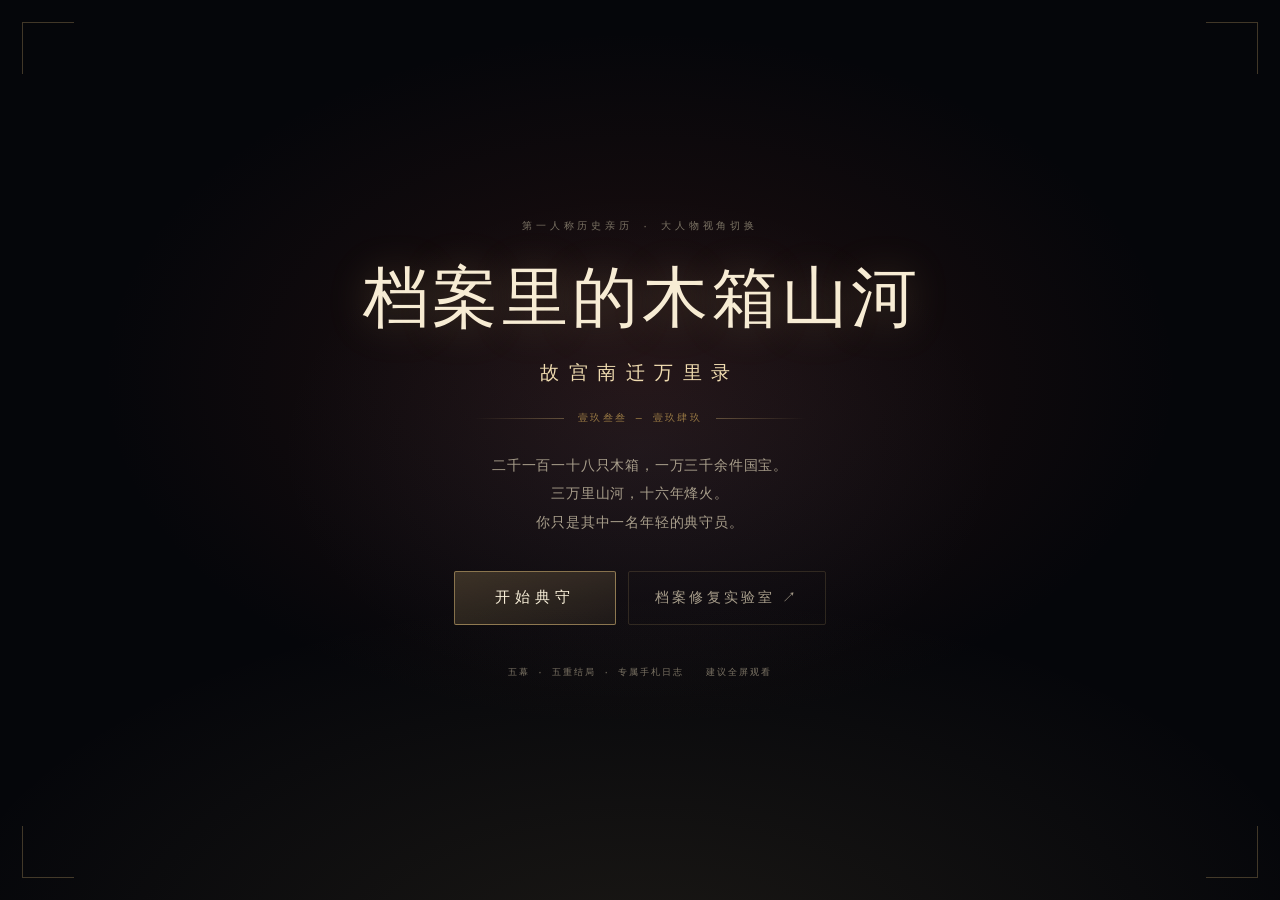
<file: index.html>
<!DOCTYPE html>
<html lang="zh-CN">
<head>
<meta charset="utf-8">
<meta name="viewport" content="width=device-width, initial-scale=1, viewport-fit=cover">
<title>档案里的木箱山河 · 故宫南迁万里录（1933—1949）</title>
<meta name="description" content="第一人称历史亲历 · 多分支互动文游。《档案里的木箱山河：故宫南迁万里录》以一名年轻典守员的视角，走过故宫文物南迁的万里长路，五重结局，由你选择。">
<meta name="theme-color" content="#05070a">
<meta property="og:title" content="档案里的木箱山河 · 故宫南迁万里录">
<meta property="og:description" content="五幕、五重结局的互动叙事。你来典守。">
<meta property="og:type" content="website">
<link rel="icon" href="data:image/svg+xml,%3Csvg xmlns='http://www.w3.org/2000/svg' viewBox='0 0 64 64'%3E%3Crect width='64' height='64' rx='8' fill='%23090b0e'/%3E%3Crect x='9' y='9' width='46' height='46' fill='none' stroke='%23b24a34' stroke-width='3'/%3E%3Ctext x='32' y='43' font-size='30' text-anchor='middle' fill='%23d9b877' font-family='serif'%3E守%3C/text%3E%3C/svg%3E">
<link rel="stylesheet" href="assets/css/style.css">
</head>
<body>

<!-- 背景层：程序化天候底片，或你的插画 -->
<div class="bg" id="bg"></div>
<canvas class="fx" id="fx" aria-hidden="true"></canvas>
<div class="veil" aria-hidden="true"></div>
<div class="grain" aria-hidden="true"></div>

<!-- 顶栏 -->
<header class="hud">
  <div class="hud-left">
    <div class="hud-brand">
      <span class="hud-seal">守</span>
      <b>档案里的木箱山河</b>
    </div>
    <div class="hud-scene">
      <span id="hudAct">第一幕</span><em>·</em><span id="hudTime"></span><em>·</em><span id="hudPlace"></span>
    </div>
  </div>
  <nav class="hud-actions" aria-label="功能">
    <button data-act="diary">日志 (<span id="diaryCount">0</span>)</button>
    <button data-act="history">回想</button>
    <button data-act="save">卷宗</button>
    <button data-act="endings">结局</button>
    <button data-act="about">史料</button>
  </nav>
</header>

<!-- 左侧：文物 -->
<button class="rail rail-l" id="btnRelics" aria-label="文物陈列">
  <span class="rail-ico">◫</span>
  <span class="rail-txt">文物</span>
  <em class="rail-num" id="relicCount">0/13</em>
</button>

<!-- 右下：行程图 -->
<div class="minimap" id="btnMap" role="button" tabindex="0" aria-label="南迁路线图">
  <div class="mm-canvas" id="mapMini"></div>
  <div class="mm-bar"><span>行程</span><em id="mapStageLabel">北平</em></div>
</div>

<!-- 字幕舞台 -->
<main class="stage" id="stage">
  <div class="stage-col">

    <div class="choices" id="choices" hidden></div>

    <div class="subtitle" id="subtitle">
      <div class="sub-file" id="fileNo">檔案 · 第 001 號</div>
      <div class="sub-lines" id="textBody" tabindex="0" aria-live="polite"></div>
      <div class="sub-foot">
        <div class="sub-ctrl">
          <button id="btnAuto">自动</button>
          <button id="btnSkip">快进</button>
          <button id="btnReplay">回到抉择</button>
        </div>
        <div class="sub-hint" id="tapHint"><i></i>点击继续</div>
      </div>
    </div>

  </div>
</main>

<!-- 文物抽拉栏 -->
<div class="drawer drawer-l" id="relicDrawer" aria-hidden="true">
  <div class="dr-head">
    <h2>陈列 · 文物</h2>
    <button class="dr-close" id="drawerClose">✕</button>
  </div>
  <div class="dr-body relic-grid" id="relicGrid"></div>
  <div class="dr-foot">随剧情解锁 · 点击全屏鉴赏</div>
</div>

<!-- 全屏浮层：文物鉴赏 / 全图 -->
<div class="overlay" id="overlay" hidden>
  <div class="overlay-bar">
    <div class="ob-title" id="ovTitle"></div>
    <div class="ob-actions">
      <button class="ob-btn" id="ovPrev" aria-label="上一件">‹</button>
      <button class="ob-btn" id="ovNext" aria-label="下一件">›</button>
      <button class="ob-btn ob-close" id="ovClose" aria-label="关闭">关闭 ✕</button>
    </div>
  </div>
  <div class="overlay-body" id="overlayBody"></div>
</div>

<!-- 弹窗 -->
<div class="modal" id="modal" hidden>
  <div class="modal-card" role="dialog" aria-modal="true">
    <div class="modal-head">
      <h3 id="modalTitle"></h3>
      <button class="modal-x" id="modalClose" aria-label="关闭">✕</button>
    </div>
    <div class="modal-body" id="modalBody"></div>
  </div>
</div>

<!-- 幕次卡 / 日志手札挂载点 -->
<div class="actcard-host" id="actcardHost"></div>

<!-- 开场 -->
<div class="curtain" id="curtain">
  <div class="curtain-bg" aria-hidden="true"></div>
  <div class="curtain-inner">
    <div class="ct-kicker">第一人称历史亲历 · 大人物视角切换</div>
    <h1 class="ct-title"><span>档</span><span>案</span><span>里</span><span>的</span><span>木</span><span>箱</span><span>山</span><span>河</span></h1>
    <p class="ct-sub">故宫南迁万里录</p>
    <div class="ct-rule"><i></i><em>壹玖叁叁 — 壹玖肆玖</em><i></i></div>
    <p class="ct-desc">二千一百一十八只木箱，一万三千余件国宝。<br>三万里山河，十六年烽火。<br>你只是其中一名年轻的典守员。</p>
    <div class="ct-actions">
      <button class="btn-primary" id="btnStart">开始典守</button>
      <button class="btn-ghost" id="btnContinue" hidden>续上旧档</button>
      <a class="btn-ghost" id="btnLab" href="./lab/index.html">档案修复实验室 ↗</a>
    </div>
    <div class="ct-foot"><span>五幕 · 五重结局 · 专属手札日志</span><span>建议全屏观看</span></div>
  </div>
  <div class="ct-corner tl"></div><div class="ct-corner tr"></div>
  <div class="ct-corner bl"></div><div class="ct-corner br"></div>
</div>

<div class="toast" id="toast"></div>

<script src="assets/js/data.js"></script>
<script src="assets/js/art.js"></script>
<script src="assets/js/map.js"></script>
<script src="assets/js/bg.js"></script>
<script src="assets/js/app.js"></script>
</body>
</html>
</file>
<file: assets/css/style.css>
/* ==========================================================================
   《档案里的木箱山河：故宫南迁万里录》 · 全屏叙事版
   一张画，字浮在画上。纸 · 墨 · 金 · 朱。
   ========================================================================== */

:root{
  --bg:#05070a;
  --ink:#0b0d10;
  --gold:#d9b877;
  --gold-2:#f0dcb0;
  --gold-dim:#9c7c45;
  --zhu:#b24a34;
  --zhu-2:#d0614a;
  --text:#f2ebdc;
  --text-2:#d8cfbd;
  --text-dim:#a89e8b;
  --text-faint:#7b7364;
  --line:rgba(217,184,119,.16);
  --line-2:rgba(217,184,119,.36);
  --paper:#f3e9d2;

  --serif:"Songti SC","STSong","Source Han Serif SC","Noto Serif SC","SimSun",serif;
  --kai:"Kaiti SC","STKaiti","KaiTi","楷体","FangSong",serif;
  --sans:"PingFang SC","Hiragino Sans GB","Microsoft YaHei",sans-serif;
  --mono:"SF Mono","Cascadia Mono",Consolas,"Courier New",monospace;

  --col: min(1020px, calc(100vw - 380px));
}

*{box-sizing:border-box;}
html,body{height:100%;}
body{
  margin:0;background:var(--bg);color:var(--text);
  font-family:var(--serif);font-size:16px;line-height:1.9;
  -webkit-font-smoothing:antialiased;
  overflow:hidden;
  user-select:none;
  cursor:default;
}
::selection{background:rgba(217,184,119,.28);color:#fff;}
button{font-family:inherit;}

/* ---------- 背景层 ---------- */
.bg{position:fixed;inset:0;z-index:0;background-color:#05070a;overflow:hidden;}
.bg-a,.bg-b{
  position:absolute;inset:0;opacity:0;
  background-size:cover;background-position:center 42%;background-repeat:no-repeat;
  transition:opacity 1.1s ease;
  will-change:opacity, transform;
}
.bg-a{opacity:1;}
.bg-a.has-image,.bg-b.has-image{animation:kenburns 48s ease-in-out infinite alternate;}
@keyframes kenburns{from{transform:scale(1.02) translate3d(0,0,0);}to{transform:scale(1.10) translate3d(0,-1.2%,0);}}
.bg-sil{
  position:fixed;left:0;right:0;bottom:0;height:46vh;z-index:0;
  background-repeat:no-repeat;background-position:bottom center;background-size:cover;
  opacity:.9;pointer-events:none;
}
.fx{position:fixed;inset:0;z-index:1;pointer-events:none;}
.veil{
  position:fixed;inset:0;z-index:2;pointer-events:none;
  background:
    radial-gradient(120% 78% at 50% 8%, transparent 38%, rgba(2,3,5,.55) 100%),
    linear-gradient(180deg, rgba(2,3,5,.72) 0%, rgba(2,3,5,.10) 26%, rgba(2,3,5,.18) 55%, rgba(2,3,5,.82) 88%, rgba(2,3,5,.94) 100%);
}
/* 有插画时收一点遮罩，让画露出来 */
body.has-art .veil{
  background:
    radial-gradient(130% 90% at 50% 42%, transparent 55%, rgba(2,3,5,.42) 100%),
    linear-gradient(180deg, rgba(2,3,5,.62) 0%, rgba(2,3,5,.03) 22%, rgba(2,3,5,.06) 52%, rgba(2,3,5,.74) 87%, rgba(2,3,5,.90) 100%);
}
.grain{
  position:fixed;inset:0;z-index:3;pointer-events:none;opacity:.16;mix-blend-mode:overlay;
  background-image:url("data:image/svg+xml,%3Csvg xmlns='http://www.w3.org/2000/svg' width='180' height='180'%3E%3Cfilter id='n'%3E%3CfeTurbulence type='fractalNoise' baseFrequency='.85' numOctaves='3'/%3E%3CfeColorMatrix type='saturate' values='0'/%3E%3C/filter%3E%3Crect width='180' height='180' filter='url(%23n)' opacity='.6'/%3E%3C/svg%3E");
}

/* ---------- 顶栏 ---------- */
.hud{
  position:fixed;top:0;left:0;right:0;z-index:30;
  display:flex;align-items:flex-start;justify-content:space-between;gap:16px;
  padding:18px 26px 0;pointer-events:none;
}
.hud-left{display:flex;flex-direction:column;gap:5px;pointer-events:auto;}
.hud-brand{display:flex;align-items:center;gap:10px;}
.hud-seal{
  width:27px;height:27px;display:grid;place-items:center;border-radius:2px;
  font-family:var(--kai);font-size:16px;color:#f7ecd6;
  background:linear-gradient(160deg,#c05540,#8d2f20);
  box-shadow:0 2px 10px rgba(0,0,0,.5), inset 0 0 0 1px rgba(255,220,180,.25);
}
.hud-brand b{
  font-family:var(--kai);font-size:20px;font-weight:500;letter-spacing:.18em;color:#f6ecd8;
  text-shadow:0 2px 12px rgba(0,0,0,.95);
}
.hud-scene{
  font-family:var(--mono);font-size:12px;letter-spacing:.12em;color:rgba(236,226,206,.66);
  text-shadow:0 1px 8px rgba(0,0,0,.95);padding-left:2px;
}
.hud-scene em{font-style:normal;opacity:.45;margin:0 6px;}
.hud-actions{display:flex;gap:4px;pointer-events:auto;}
.hud-actions button{
  background:transparent;border:1px solid transparent;border-radius:2px;
  color:rgba(240,232,218,.72);font-family:var(--kai);font-size:15px;letter-spacing:.16em;
  padding:8px 14px;cursor:pointer;transition:.28s;
  text-shadow:0 1px 8px rgba(0,0,0,.85);
}
.hud-actions button:hover{color:var(--gold-2);border-color:var(--line-2);background:rgba(20,16,12,.5);}

/* ---------- 左侧文物入口 ---------- */
.rail{
  position:fixed;z-index:30;cursor:pointer;
  background:rgba(10,12,15,.42);backdrop-filter:blur(6px);
  border:1px solid var(--line);border-radius:2px;
  color:rgba(238,230,214,.78);transition:.3s;
}
.rail-l{
  left:0;top:50%;transform:translateY(-50%);
  display:flex;flex-direction:column;align-items:center;gap:9px;
  padding:18px 12px;border-left:0;border-radius:0 3px 3px 0;
}
.rail-l:hover{border-color:var(--line-2);background:rgba(24,20,16,.7);color:var(--gold-2);padding-left:16px;}
.rail-ico{font-size:15px;opacity:.85;}
.rail-txt{writing-mode:vertical-rl;font-family:var(--kai);font-size:15.5px;letter-spacing:.34em;}
.rail-num{font-family:var(--mono);font-size:11px;font-style:normal;color:var(--gold-dim);
  letter-spacing:.04em;white-space:nowrap;}

/* ---------- 右侧行程图 ---------- */
.minimap{
  position:fixed;right:18px;top:50%;transform:translateY(-50%);z-index:30;cursor:pointer;
  width:150px;padding:5px;border-radius:3px;
  background:rgba(12,14,17,.62);backdrop-filter:blur(8px);
  border:1px solid var(--line);transition:border-color .3s, box-shadow .3s, transform .3s;
  text-align:left;
}
.minimap:hover{
  border-color:var(--line-2);transform:translateY(-50%) translateX(-3px);
  box-shadow:0 18px 40px -20px rgba(0,0,0,.9);
}
.mm-canvas{width:100%;aspect-ratio:4/3;overflow:hidden;border-radius:1px;background:#e6d8b8;}
.mm-canvas svg{width:100%;height:100%;display:block;}
.mm-bar{
  display:flex;align-items:baseline;justify-content:space-between;
  padding:5px 3px 1px;font-family:var(--kai);font-size:11px;letter-spacing:.18em;color:rgba(238,230,214,.55);
}
.mm-bar em{font-style:normal;font-family:var(--mono);font-size:9px;letter-spacing:.06em;color:var(--gold-dim);}

/* ---------- 舞台 ---------- */
.stage{
  position:fixed;inset:0;z-index:10;
  display:flex;align-items:flex-end;justify-content:center;
  padding:0 0 34px;cursor:pointer;
}
.stage-col{
  width:var(--col);max-height:calc(100vh - 96px);
  display:flex;flex-direction:column;justify-content:flex-end;gap:14px;
  padding-bottom:2px;
  overflow-y:auto;scrollbar-width:none;
}
.stage-col::-webkit-scrollbar{width:0;}

/* 字幕 */
.subtitle{position:relative;padding:4px 0 0;}
.sub-file{
  font-family:var(--mono);font-size:10.5px;letter-spacing:.24em;color:rgba(217,184,119,.55);
  margin-bottom:10px;text-shadow:0 1px 6px rgba(0,0,0,.9);
}
.sub-lines{
  max-height:42vh;overflow-y:auto;overflow-x:hidden;
  padding-right:10px;scrollbar-width:none;
  -webkit-mask-image:linear-gradient(180deg, transparent 0, #000 9%, #000 100%);
  mask-image:linear-gradient(180deg, transparent 0, #000 9%, #000 100%);
  cursor:pointer;
}
.sub-lines::-webkit-scrollbar{width:0;}

.line{
  margin:0 0 16px;font-size:clamp(19px,1.72vw,25px);line-height:1.92;letter-spacing:.015em;
  color:var(--text-2);
  text-shadow:0 2px 3px rgba(0,0,0,.88), 0 6px 26px rgba(0,0,0,.78), 0 0 40px rgba(0,0,0,.55);
  animation:lineIn .5s ease both;
}
.line + .line{margin-top:0;}
@keyframes lineIn{from{opacity:0;transform:translateY(8px);}to{opacity:1;transform:none;}}

.line .who{
  font-family:var(--kai);font-size:.84em;letter-spacing:.2em;
  color:var(--gold);margin-right:.75em;
  text-shadow:0 2px 3px rgba(0,0,0,.9), 0 0 20px rgba(0,0,0,.8);
}
.line.is-dialog{color:#f7f0e1;}
.line.is-narr{color:#d9d0be;}
.line.hl{color:#ffdca6;}
.line.hl .txt{text-shadow:0 2px 3px rgba(0,0,0,.9), 0 0 34px rgba(217,160,80,.45);}
.line.achv{margin:18px 0 12px;}
.line.achv .txt{
  display:inline-block;font-family:var(--mono);font-size:11px;letter-spacing:.16em;
  color:#f2d9a6;border:1px solid rgba(217,184,119,.45);padding:5px 13px;border-radius:1px;
  background:rgba(60,44,20,.55);
}
.caret{
  display:inline-block;width:.42em;height:.95em;vertical-align:-.1em;margin-left:3px;
  background:rgba(240,220,176,.75);animation:blink 1s steps(2,end) infinite;
}
@keyframes blink{50%{opacity:0;}}

/* 字幕底部工具 */
.sub-foot{display:flex;align-items:center;justify-content:space-between;margin-top:10px;gap:12px;}
.sub-ctrl{display:flex;gap:5px;opacity:.8;transition:.3s;}
.sub-ctrl:hover{opacity:1;}
.sub-ctrl button{
  background:none;border:1px solid transparent;border-radius:2px;cursor:pointer;
  font-family:var(--kai);font-size:13.5px;letter-spacing:.14em;color:rgba(236,226,206,.72);
  padding:6px 11px;transition:.25s;
}
.sub-ctrl button:hover{color:var(--gold-2);border-color:var(--line);}
.sub-ctrl button.is-on{color:var(--gold-2);border-color:var(--line-2);}
.sub-hint{
  display:flex;align-items:center;gap:8px;
  font-family:var(--kai);font-size:13px;letter-spacing:.3em;color:rgba(238,228,206,.6);
  animation:hintPulse 2.6s ease-in-out infinite;
}
.sub-hint[hidden]{display:none;}
.sub-hint i{width:5px;height:5px;border-radius:50%;background:var(--zhu-2);box-shadow:0 0 8px var(--zhu-2);}
@keyframes hintPulse{0%,100%{opacity:.45;}50%{opacity:1;}}

/* ---------- 通栏选项 ---------- */
.choices{display:flex;flex-direction:column;gap:9px;margin-bottom:4px;}
.choices[hidden]{display:none;}
.choices.show{animation:choiceIn .5s cubic-bezier(.2,.9,.3,1) both;}
@keyframes choiceIn{from{opacity:0;transform:translateY(14px);}to{opacity:1;transform:none;}}
.choice-prompt{
  font-family:var(--kai);font-size:13.5px;letter-spacing:.16em;color:#f0dcb0;
  text-shadow:0 2px 10px rgba(0,0,0,.9);margin-bottom:2px;
}
.choice{
  position:relative;display:flex;align-items:center;gap:16px;width:100%;
  padding:15px 22px;text-align:left;cursor:pointer;
  border:1px solid rgba(255,248,232,.22);border-radius:3px;
  background:linear-gradient(180deg, rgba(246,238,220,.93), rgba(228,214,186,.88));
  color:#231c15;
  font-family:var(--serif);font-size:clamp(16px,1.35vw,19.5px);font-weight:600;letter-spacing:.03em;
  box-shadow:0 14px 34px -18px rgba(0,0,0,.95), inset 0 1px 0 rgba(255,255,255,.5);
  transition:transform .32s cubic-bezier(.2,.9,.3,1), box-shadow .32s, background .32s, border-color .32s;
}
.choice:hover{
  transform:translateY(-2px);
  border-color:rgba(217,184,119,.85);
  background:linear-gradient(180deg, #fffaee, #f0e1c2);
  box-shadow:0 20px 44px -18px rgba(0,0,0,1), 0 0 0 3px rgba(217,184,119,.18);
}
.choice:active{transform:translateY(0);}
.choice-key{
  flex:0 0 auto;display:grid;place-items:center;width:30px;height:30px;border-radius:50%;
  border:1px solid rgba(120,80,40,.42);color:#8b3a26;
  font-family:var(--kai);font-size:16px;
}
.choice-main{min-width:0;}
.choice-title{display:block;}
.choice-sub{
  display:block;margin-top:3px;font-size:.68em;font-weight:400;letter-spacing:.04em;
  color:#6b5a45;font-family:var(--serif);
}
.choice-tag{
  display:inline-block;margin-left:9px;font-family:var(--mono);font-size:9px;font-weight:400;
  letter-spacing:.1em;color:#8b5a1e;border:1px solid rgba(140,100,40,.45);
  padding:1px 6px;border-radius:1px;vertical-align:2px;
}
.choice.is-locked{opacity:.6;filter:grayscale(.35);cursor:not-allowed;}
.choice.is-locked:hover{transform:none;box-shadow:0 14px 34px -18px rgba(0,0,0,.95);border-color:rgba(255,248,232,.22);}
.choice-lock{display:block;margin-top:4px;font-size:.62em;font-weight:400;color:#9a3a24;font-family:var(--mono);}

/* 选项出现时字幕压暗、收起，给选项让位 */
.stage.is-choosing .subtitle{opacity:.42;filter:saturate(.7);}
.stage.is-choosing .sub-lines{max-height:6vh;}
.stage.is-choosing .sub-file{display:none;}
.subtitle{transition:opacity .45s, filter .45s;}
.sub-lines{transition:max-height .45s ease;}

/* ---------- 文物抽拉栏 ---------- */
.drawer{
  position:fixed;top:0;bottom:0;left:0;z-index:40;width:340px;
  display:flex;flex-direction:column;
  background:linear-gradient(160deg, rgba(16,18,22,.96), rgba(8,9,11,.98));
  backdrop-filter:blur(16px);
  border-right:1px solid var(--line);
  transform:translateX(-102%);transition:transform .48s cubic-bezier(.2,.9,.3,1);
  box-shadow:24px 0 60px -30px rgba(0,0,0,.95);
}
.drawer.is-open{transform:none;}
.dr-head{display:flex;align-items:center;justify-content:space-between;padding:20px 20px 12px;}
.dr-head h2{margin:0;font-family:var(--kai);font-size:15px;font-weight:400;letter-spacing:.3em;color:#ecdbb8;}
.dr-close{background:none;border:none;color:var(--text-faint);font-size:13px;cursor:pointer;padding:4px 6px;}
.dr-close:hover{color:var(--gold-2);}
.dr-body{flex:1 1 auto;min-height:0;overflow-y:auto;padding:4px 16px 16px;scrollbar-width:thin;}
.dr-body::-webkit-scrollbar{width:4px;}
.dr-body::-webkit-scrollbar-thumb{background:rgba(217,184,119,.28);}
.dr-foot{padding:10px 20px 16px;border-top:1px solid rgba(217,184,119,.1);
  font-family:var(--mono);font-size:9px;letter-spacing:.14em;color:var(--text-faint);text-align:center;}

.relic-grid{display:grid;grid-template-columns:1fr 1fr;gap:9px;align-content:start;}
.relic{
  position:relative;padding:7px 7px 9px;cursor:pointer;border-radius:2px;
  border:1px solid rgba(217,184,119,.12);
  background:linear-gradient(170deg, rgba(240,229,202,.05), rgba(240,229,202,.012));
  transition:transform .4s cubic-bezier(.2,.9,.3,1), border-color .3s, background .3s;
}
.relic:hover{transform:translateY(-3px);border-color:rgba(217,184,119,.45);
  background:linear-gradient(170deg, rgba(240,229,202,.1), rgba(240,229,202,.03));}
.relic-art{aspect-ratio:1/1;overflow:hidden;border-radius:1px;}
.relic-art svg{width:100%;height:100%;display:block;}
.relic.is-locked{opacity:.3;filter:grayscale(.8);}
.relic.is-locked:hover{transform:none;border-color:rgba(217,184,119,.12);}
.relic-name{font-family:var(--kai);font-size:11.5px;letter-spacing:.03em;color:#dccfb4;margin-top:6px;
  white-space:nowrap;overflow:hidden;text-overflow:ellipsis;}
.relic-tag{font-family:var(--mono);font-size:8.5px;letter-spacing:.05em;color:var(--text-faint);
  white-space:nowrap;overflow:hidden;text-overflow:ellipsis;}

/* ---------- 全屏浮层 ---------- */
.overlay{
  position:fixed;inset:0;z-index:60;display:flex;flex-direction:column;
  background:rgba(5,6,8,.94);backdrop-filter:blur(16px) saturate(.9);
  animation:ovIn .4s ease both;
}
.overlay[hidden]{display:none;}
@keyframes ovIn{from{opacity:0;}to{opacity:1;}}
.overlay-bar{
  flex:0 0 auto;display:flex;align-items:center;justify-content:space-between;
  padding:16px 24px;border-bottom:1px solid var(--line);
}
.ob-title{font-family:var(--kai);font-size:14px;letter-spacing:.26em;color:var(--gold-2);}
.ob-actions{display:flex;gap:8px;}
.ob-btn{
  min-width:36px;height:32px;padding:0 12px;background:transparent;cursor:pointer;
  border:1px solid var(--line);border-radius:2px;color:var(--text-dim);
  font-family:var(--kai);font-size:12px;letter-spacing:.14em;transition:.26s;
}
.ob-btn:hover{color:var(--gold-2);border-color:var(--line-2);background:rgba(217,184,119,.08);}
.ob-close{font-size:11.5px;}
.overlay-body{flex:1 1 auto;min-height:0;overflow:auto;padding:26px 30px 34px;
  display:flex;align-items:center;justify-content:center;gap:48px;}

.ov-relic{display:flex;align-items:center;justify-content:center;gap:clamp(24px,5vw,76px);flex-wrap:wrap;max-width:1180px;}
.ov-art{width:min(44vh,440px);aspect-ratio:1/1;flex:0 0 auto;display:grid;place-items:center;position:relative;
  animation:artIn .7s cubic-bezier(.2,.9,.3,1) both;}
@keyframes artIn{from{opacity:0;transform:scale(.94);}to{opacity:1;transform:none;}}
.ov-art::after{content:"";position:absolute;inset:4%;border-radius:50%;z-index:-1;
  background:radial-gradient(circle, rgba(217,184,119,.14), transparent 68%);}
.ov-art svg{width:100%;height:100%;filter:drop-shadow(0 20px 40px rgba(0,0,0,.7));}
.ov-info{flex:1 1 320px;max-width:430px;min-width:270px;}
.ov-kicker{font-family:var(--mono);font-size:9.5px;letter-spacing:.22em;color:var(--text-faint);}
.ov-name{font-family:var(--kai);font-size:clamp(23px,2.8vw,31px);letter-spacing:.08em;color:#f4e7ca;margin:9px 0 2px;font-weight:400;}
.ov-sub{font-size:12.5px;color:var(--gold-dim);letter-spacing:.1em;}
.ov-line{height:1px;background:linear-gradient(90deg,var(--line-2),transparent);margin:15px 0;}
.ov-note{font-size:14.5px;line-height:2;color:var(--text-2);text-align:justify;}
.ov-source{font-family:var(--mono);font-size:10px;color:var(--text-faint);margin-top:18px;letter-spacing:.03em;line-height:1.8;}
.ov-thumbs{display:flex;gap:6px;margin-top:20px;flex-wrap:wrap;}
.ov-thumb{width:44px;height:44px;padding:2px;background:rgba(240,229,202,.05);cursor:pointer;
  border:1px solid transparent;border-radius:1px;transition:.24s;}
.ov-thumb svg{width:100%;height:100%;}
.ov-thumb:hover{background:rgba(240,229,202,.12);}
.ov-thumb.is-on{border-color:var(--gold-dim);background:rgba(217,184,119,.14);}

.ov-map{display:flex;gap:32px;width:100%;max-width:1420px;align-items:stretch;}
.ov-map-canvas{flex:1 1 auto;min-width:0;display:grid;place-items:center;}
.ov-map-canvas svg{width:100%;height:auto;max-height:76vh;box-shadow:0 30px 80px -40px #000;}
.ov-map-side{flex:0 0 290px;display:flex;flex-direction:column;gap:14px;}
.ov-map-side h4{margin:0;font-family:var(--kai);font-size:12.5px;letter-spacing:.24em;color:var(--gold-2);font-weight:400;}
.ov-routes{display:flex;flex-direction:column;gap:9px;}
.ov-route{display:flex;gap:10px;font-size:12px;line-height:1.7;color:var(--text-dim);}
.ov-route i{flex:0 0 auto;width:6px;height:6px;margin-top:7px;border-radius:50%;background:var(--zhu-2);}
.ov-route.is-ghost i{background:#6b5b49;opacity:.5;}
.ov-route b{display:block;color:var(--text);font-weight:400;font-family:var(--kai);letter-spacing:.1em;}
.ov-map-note{font-family:var(--mono);font-size:9.5px;line-height:1.9;color:var(--text-faint);}

/* ---------- 弹窗 ---------- */
.modal{position:fixed;inset:0;z-index:70;display:grid;place-items:center;padding:24px;
  background:rgba(4,5,7,.8);backdrop-filter:blur(8px);animation:ovIn .28s ease both;}
.modal[hidden]{display:none;}
.modal-card{width:min(820px,100%);max-height:85vh;display:flex;flex-direction:column;
  background:linear-gradient(165deg,#14161a,#0b0c0e);border:1px solid var(--line-2);
  box-shadow:0 40px 100px -40px #000;animation:modalIn .4s cubic-bezier(.2,.9,.3,1) both;}
@keyframes modalIn{from{opacity:0;transform:translateY(12px);}to{opacity:1;transform:none;}}
.modal-head{display:flex;align-items:center;justify-content:space-between;padding:16px 20px;border-bottom:1px solid var(--line);}
.modal-head h3{margin:0;font-family:var(--kai);font-size:15px;letter-spacing:.26em;color:var(--gold-2);font-weight:400;}
.modal-x{background:none;border:none;color:var(--text-faint);font-size:14px;cursor:pointer;padding:4px 6px;}
.modal-x:hover{color:var(--gold-2);}
.modal-body{padding:20px 22px 26px;overflow:auto;font-size:14px;line-height:1.95;color:var(--text-2);}
.modal-body p{margin:0 0 12px;}
.modal-body a{color:var(--gold-2);text-decoration:none;border-bottom:1px solid rgba(217,184,119,.3);}
.modal-body a:hover{border-color:var(--gold-2);}

.slots{display:flex;flex-direction:column;gap:10px;}
.slot{display:flex;align-items:center;gap:14px;padding:12px 14px;
  background:rgba(240,229,202,.04);border:1px solid var(--line);cursor:pointer;transition:.24s;}
.slot:hover{border-color:var(--line-2);background:rgba(240,229,202,.08);}
.slot-no{font-family:var(--mono);font-size:11px;color:var(--gold-dim);width:32px;flex:0 0 auto;}
.slot-main{flex:1 1 auto;min-width:0;}
.slot-main b{display:block;font-family:var(--kai);font-size:13.5px;letter-spacing:.08em;color:#e6d6b6;font-weight:400;}
.slot-main span{font-family:var(--mono);font-size:9.5px;color:var(--text-faint);}
.slot-del{font-family:var(--mono);font-size:10px;color:var(--text-faint);padding:4px 8px;border:1px solid transparent;}
.slot-del:hover{color:var(--zhu-2);border-color:rgba(178,74,52,.4);}
.slot-empty{font-family:var(--mono);font-size:10.5px;color:var(--text-faint);letter-spacing:.1em;}

.endings-grid{display:grid;grid-template-columns:repeat(auto-fill,minmax(210px,1fr));gap:12px;}
.ending-card{position:relative;padding:16px 14px;border:1px solid var(--line);
  background:rgba(240,229,202,.03);min-height:132px;display:flex;flex-direction:column;justify-content:space-between;}
.ending-card.is-locked{opacity:.45;}
.ec-no{font-family:var(--mono);font-size:9.5px;letter-spacing:.16em;color:var(--gold-dim);}
.ec-title{font-family:var(--kai);font-size:19px;letter-spacing:.2em;color:#f0e3c6;margin-top:8px;}
.ec-sub{font-size:11.5px;color:var(--text-faint);letter-spacing:.14em;margin-top:2px;}
.ec-seal{position:absolute;right:12px;top:12px;width:32px;height:32px;display:grid;place-items:center;
  font-family:var(--kai);font-size:10.5px;color:#f7ecd6;background:rgba(178,74,52,.85);border-radius:1px;
  transform:rotate(-6deg);}
.ec-kind{font-family:var(--mono);font-size:9px;color:var(--text-faint);letter-spacing:.12em;}

/* ---------- 幕次卡 ---------- */
.actcard{
  position:fixed;inset:0;z-index:80;display:grid;place-items:center;cursor:pointer;
  background:radial-gradient(60% 60% at 50% 45%, #0d0f12 0%, #040506 75%);
  opacity:0;transition:opacity .55s ease;
}
.actcard.is-in{opacity:1;}
.actcard.is-out{opacity:0;}
.actcard::before{content:"";position:absolute;inset:26px;border:1px solid rgba(217,184,119,.13);pointer-events:none;}
.ac-inner{display:flex;align-items:center;gap:clamp(26px,5vw,60px);
  transform:translateY(6px);transition:transform 1.2s cubic-bezier(.2,.9,.3,1);}
.actcard.is-in .ac-inner{transform:none;}
.ac-left{display:flex;flex-direction:column;align-items:center;gap:14px;}
.ac-num{font-family:var(--mono);font-size:11px;letter-spacing:.3em;color:var(--gold-dim);}
.ac-line{width:1px;height:clamp(80px,16vh,150px);background:linear-gradient(180deg,var(--line-2),transparent);}
.ac-title{writing-mode:vertical-rl;font-family:var(--kai);font-size:clamp(34px,5.6vw,62px);
  letter-spacing:.32em;line-height:1.5;color:#f6ecd4;font-weight:400;text-shadow:0 4px 40px rgba(217,184,119,.18);}
.ac-meta{display:flex;flex-direction:column;gap:7px;}
.ac-no{font-family:var(--mono);font-size:10px;letter-spacing:.32em;color:var(--zhu-2);}
.ac-sub{font-family:var(--kai);font-size:clamp(15px,1.7vw,19px);letter-spacing:.38em;color:var(--gold-2);}
.ac-time{font-family:var(--mono);font-size:10.5px;letter-spacing:.1em;color:var(--text-dim);margin-top:10px;}
.ac-place{font-family:var(--kai);font-size:12px;letter-spacing:.16em;color:var(--text-faint);}
.ac-hint{position:absolute;bottom:38px;left:50%;transform:translateX(-50%);
  font-family:var(--kai);font-size:11px;letter-spacing:.44em;color:var(--text-faint);
  animation:hintPulse 2.4s ease-in-out infinite;}

/* ---------- 典守员私人工作日志（手札纸张与弹出层） ---------- */
.diary-pop{
  position:fixed;inset:0;z-index:82;display:grid;place-items:center;padding:20px;
  background:rgba(4,5,8,.84);backdrop-filter:blur(10px);
  opacity:0;transition:opacity .42s ease;
}
.diary-pop.is-in{opacity:1;}
.diary-pop.is-out{opacity:0;}
.dp-wrap{
  width:min(650px,96vw);display:flex;flex-direction:column;align-items:center;gap:14px;
  transform:translateY(14px) scale(.98);transition:transform .5s cubic-bezier(.2,.9,.3,1);
}
.diary-pop.is-in .dp-wrap{transform:none;}
.dp-badge{
  font-family:var(--kai);font-size:13px;letter-spacing:.26em;color:var(--gold-2);
  padding:5px 16px;border:1px solid var(--line-2);border-radius:20px;
  background:rgba(22,18,12,.78);
}
.dp-actions{margin-top:4px;}

.diary-sheet{
  position:relative;width:100%;padding:26px 30px 22px;
  background:
    repeating-linear-gradient(180deg, transparent 0, transparent 31px, rgba(138,104,62,.13) 31px, rgba(138,104,62,.13) 32px),
    linear-gradient(165deg, #f6eed9 0%, #eadbc0 55%, #e1cfa9 100%);
  color:#2b2218;border-radius:3px;
  border:1px solid rgba(120,86,44,.48);
  box-shadow:0 24px 60px -24px rgba(0,0,0,.9), inset 0 0 0 4px rgba(255,250,240,.45), inset 0 0 36px rgba(130,90,40,.14);
  text-align:left;
}
.ds-head{
  display:flex;align-items:center;justify-content:space-between;
  padding-bottom:8px;border-bottom:1px solid rgba(120,86,44,.32);
}
.ds-kicker{
  font-family:var(--mono);font-size:10.5px;letter-spacing:.2em;color:#7a5c38;
}
.ds-seal{
  width:34px;height:34px;display:grid;place-items:center;
  border:1.5px solid rgba(168,52,36,.75);color:#9e2f20;
  font-family:var(--kai);font-size:11px;letter-spacing:.08em;
  transform:rotate(-8deg);background:rgba(178,60,40,.06);
}
.ds-date{
  margin-top:10px;font-family:var(--mono);font-size:11.5px;letter-spacing:.08em;color:#6e5233;
}
.ds-vol{
  margin:4px 0 4px;font-family:var(--kai);font-size:21px;font-weight:600;letter-spacing:.14em;color:#23180d;
}
.ds-role{
  display:inline-block;margin-bottom:12px;padding:2px 9px;
  font-family:var(--mono);font-size:10px;letter-spacing:.1em;
  color:#7c3321;background:rgba(168,58,38,.09);border:1px solid rgba(168,58,38,.28);border-radius:2px;
}
.ds-lines p{
  margin:0 0 10px;font-family:var(--kai);font-size:16px;line-height:1.95;
  color:#2c2217;text-indent:2em;text-align:justify;
}
.ds-foot{
  margin-top:14px;padding-top:10px;border-top:1px dashed rgba(120,86,44,.35);
  display:flex;align-items:center;justify-content:space-between;flex-wrap:wrap;gap:8px;
  font-family:var(--kai);font-size:12px;letter-spacing:.14em;color:#6b5235;
}
.ds-foot em{
  font-style:normal;font-family:var(--mono);font-size:10px;letter-spacing:.04em;color:#846a4b;
}

.diary-book-intro{
  margin-bottom:16px;padding-bottom:12px;border-bottom:1px solid var(--line);
}
.db-title-row{display:flex;align-items:flex-start;justify-content:space-between;gap:14px;flex-wrap:wrap;}
.db-title-row h4{margin:0 0 4px;font-family:var(--kai);font-size:17px;letter-spacing:.18em;color:var(--gold-2);font-weight:400;}
.db-title-row p{margin:0;font-size:12.5px;color:var(--text-dim);line-height:1.7;max-width:540px;}
.db-export-btn{padding:8px 16px;font-size:12px;}
.diary-book-list{display:flex;flex-direction:column;gap:18px;}
.diary-empty{
  padding:36px 20px;text-align:center;border:1px dashed var(--line);
  font-family:var(--kai);font-size:14.5px;color:var(--text-dim);line-height:2;
}
.diary-meta-bar{
  margin-top:18px;padding-top:12px;border-top:1px solid var(--line);
  display:flex;justify-content:space-between;flex-wrap:wrap;gap:10px;
  font-family:var(--mono);font-size:11px;color:var(--text-faint);
}
.diary-meta-bar b{color:var(--gold-2);font-weight:400;}

/* 结局页内嵌《我的万里典守录》 */
.ek-diary-section{
  margin-top:30px;padding-top:24px;border-top:1px solid var(--line);
}
.ek-diary-head{
  display:flex;align-items:center;justify-content:space-between;flex-wrap:wrap;gap:12px;margin-bottom:16px;
}
.ek-diary-head h3{
  margin:0;font-family:var(--kai);font-size:19px;letter-spacing:.2em;color:var(--gold-2);font-weight:400;
}
.ek-diary-head p{
  margin:3px 0 0;font-family:var(--mono);font-size:10.5px;letter-spacing:.08em;color:var(--text-faint);
}
.ek-diary-grid{
  display:grid;grid-template-columns:repeat(auto-fit, minmax(290px, 1fr));gap:16px;
}
.ek-diary-grid .diary-sheet{padding:20px 22px 16px;}
.ek-diary-grid .ds-vol{font-size:18px;}
.ek-diary-grid .ds-lines p{font-size:14.5px;line-height:1.85;}

/* ---------- 结局 ---------- */
.ending-stage{
  position:fixed;inset:0;z-index:15;display:flex;align-items:center;justify-content:center;
  padding:56px 24px;background:rgba(4,5,7,.9);backdrop-filter:blur(10px);
  animation:ovIn .8s ease both;
  background-size:cover;background-position:center 42%;background-repeat:no-repeat;
}
.ending-stage[hidden]{display:none;}
.ending-stage.has-art{background-color:#04050a;}
.ending-stage.has-art::before{
  content:"";position:absolute;inset:0;pointer-events:none;
  background:
    radial-gradient(120% 90% at 50% 30%, transparent 30%, rgba(3,4,6,.55) 100%),
    linear-gradient(180deg, rgba(3,4,6,.62) 0%, rgba(3,4,6,.18) 30%, rgba(3,4,6,.30) 60%, rgba(3,4,6,.86) 100%);
}
.ending-card-big{position:relative;z-index:2;width:100%;max-width:1160px;padding:48px 54px;
  background:linear-gradient(165deg,rgba(20,22,27,.90),rgba(8,9,11,.94));
  backdrop-filter:blur(16px) saturate(.9);
  border:1px solid var(--line-2);box-shadow:0 50px 120px -50px #000;
  animation:modalIn .9s cubic-bezier(.2,.9,.3,1) both;max-height:92vh;overflow:auto;}
.ek-kicker{font-family:var(--mono);font-size:11.5px;letter-spacing:.26em;color:var(--gold-dim);}
.ending-card-big h2{font-family:var(--kai);font-size:clamp(36px,4.8vw,54px);letter-spacing:.22em;
  color:#f9efda;margin:14px 0 6px;font-weight:400;text-shadow:0 4px 30px rgba(0,0,0,.6);}
.ek-sub{font-family:var(--kai);font-size:clamp(16px,1.5vw,19px);letter-spacing:.44em;color:var(--gold-2);}

/* 结局正文 + 此行路线图 */
.ek-grid{display:grid;grid-template-columns:minmax(0,1fr) 372px;gap:42px;align-items:start;margin-top:26px;}
.ek-body{font-size:clamp(16px,1.15vw,18px);line-height:2.1;color:#e6ddca;text-align:justify;}
.ek-body p{margin:0 0 16px;}
.ek-side{position:sticky;top:0;}
.ek-side-title{
  font-family:var(--kai);font-size:12px;letter-spacing:.34em;color:var(--gold-2);
  padding-bottom:8px;margin-bottom:10px;border-bottom:1px solid var(--line);
}
.ek-map{background:#0d0f12;border:1px solid rgba(217,184,119,.18);box-shadow:0 20px 50px -30px #000;}
.ek-map svg{width:100%;height:auto;display:block;}
.ek-route-cap{
  font-family:var(--mono);font-size:10px;line-height:1.95;color:var(--text-faint);
  margin-top:10px;letter-spacing:.02em;
}
.ek-route-cap b{
  display:block;font-family:var(--kai);font-weight:400;font-size:11.5px;line-height:1.9;
  letter-spacing:.06em;color:var(--gold-2);margin-bottom:6px;
}
.ending-seal{position:absolute;right:38px;top:42px;width:64px;height:64px;display:grid;place-items:center;
  border:2px solid rgba(210,100,80,.5);color:rgba(226,120,98,.9);font-family:var(--kai);
  font-size:16px;line-height:1.15;text-align:center;letter-spacing:.1em;writing-mode:vertical-rl;
  transform:rotate(-7deg);opacity:.82;}
.ek-actions{display:flex;gap:10px;margin-top:26px;flex-wrap:wrap;}

/* 结局时收起操作界面 */
body.is-ending .stage,
body.is-ending .rail,
body.is-ending .minimap{display:none;}
body.is-ending .hud{opacity:.3;transition:opacity .6s;}

/* ---------- 开场 ---------- */
.curtain{position:fixed;inset:0;z-index:90;display:grid;place-items:center;
  background:#05060a;overflow:hidden;transition:opacity .9s ease, visibility .9s;}
.curtain.is-off{opacity:0;visibility:hidden;pointer-events:none;}
.curtain-bg{position:absolute;inset:0;
  background:
    radial-gradient(60% 55% at 50% 42%, rgba(150,60,44,.18), transparent 70%),
    radial-gradient(80% 60% at 50% 108%, rgba(217,184,119,.10), transparent 70%),
    radial-gradient(40% 40% at 50% 50%, rgba(90,120,160,.10), transparent 70%);}
.curtain-inner{position:relative;z-index:2;text-align:center;padding:0 24px;max-width:780px;}
.ct-kicker{font-family:var(--mono);font-size:9.5px;letter-spacing:.4em;color:var(--text-faint);
  margin-bottom:26px;animation:fadeUp .7s .02s both;}
.ct-title{margin:0;display:flex;justify-content:center;gap:.12em;font-family:var(--kai);font-weight:400;}
.ct-title span{display:inline-block;font-size:clamp(30px,5.4vw,66px);line-height:1.1;color:#f7ecd4;
  text-shadow:0 2px 40px rgba(217,184,119,.3);
  animation:titleIn .75s cubic-bezier(.15,.9,.25,1) both;}
.ct-title span:nth-child(1){animation-delay:.05s}
.ct-title span:nth-child(2){animation-delay:.10s}
.ct-title span:nth-child(3){animation-delay:.15s}
.ct-title span:nth-child(4){animation-delay:.20s}
.ct-title span:nth-child(5){animation-delay:.25s}
.ct-title span:nth-child(6){animation-delay:.30s}
.ct-title span:nth-child(7){animation-delay:.35s}
.ct-title span:nth-child(8){animation-delay:.40s}
@keyframes titleIn{from{opacity:0;transform:translateY(16px) scale(.97);filter:blur(6px);}to{opacity:1;transform:none;filter:none;}}
@keyframes fadeUp{from{opacity:0;transform:translateY(8px);}to{opacity:1;transform:none;}}
.ct-rule{display:flex;align-items:center;justify-content:center;gap:14px;margin:18px 0 6px;
  animation:fadeUp .7s .46s both;}
.ct-rule i{width:min(90px,16vw);height:1px;background:linear-gradient(90deg,transparent,var(--line-2));}
.ct-rule i:last-child{background:linear-gradient(90deg,var(--line-2),transparent);}
.ct-rule em{font-style:normal;font-family:var(--mono);font-size:10px;letter-spacing:.24em;color:var(--gold-dim);}
.ct-sub{margin:20px 0 0;font-family:var(--kai);font-size:clamp(15px,1.5vw,19px);letter-spacing:.5em;
  color:var(--gold-2);animation:fadeUp .7s .38s both;}
.ct-desc{margin:24px 0 0;font-size:13.5px;line-height:2.1;color:var(--text-dim);letter-spacing:.06em;
  animation:fadeUp .7s .52s both;}
.ct-actions{margin-top:34px;display:flex;flex-wrap:wrap;gap:12px;justify-content:center;animation:fadeUp .7s .52s both;}
#btnLab{display:inline-flex;align-items:center;text-decoration:none;white-space:nowrap;}
.btn-primary{
  padding:13px 40px;cursor:pointer;border:1px solid rgba(217,184,119,.55);border-radius:2px;
  background:linear-gradient(160deg, rgba(217,184,119,.22), rgba(217,184,119,.07));
  color:#f8efd9;font-family:var(--kai);font-size:15px;letter-spacing:.34em;transition:.35s;
}
.btn-primary:hover{background:linear-gradient(160deg, rgba(217,184,119,.4), rgba(217,184,119,.15));
  box-shadow:0 0 34px -6px rgba(217,184,119,.55);letter-spacing:.42em;}
.btn-ghost{padding:13px 26px;cursor:pointer;border:1px solid var(--line);border-radius:2px;
  background:transparent;color:var(--text-dim);font-family:var(--kai);font-size:13.5px;letter-spacing:.24em;transition:.3s;}
.btn-ghost:hover{color:var(--gold-2);border-color:var(--line-2);}
.ct-foot{display:flex;justify-content:center;gap:22px;margin-top:40px;font-family:var(--mono);
  font-size:9px;letter-spacing:.22em;color:var(--text-faint);animation:fadeUp .7s .6s both;}
.ct-corner{position:absolute;width:52px;height:52px;border:1px solid rgba(217,184,119,.28);}
.ct-corner.tl{top:22px;left:22px;border-right:0;border-bottom:0;}
.ct-corner.tr{top:22px;right:22px;border-left:0;border-bottom:0;}
.ct-corner.bl{bottom:22px;left:22px;border-right:0;border-top:0;}
.ct-corner.br{bottom:22px;right:22px;border-left:0;border-top:0;}

/* ---------- Toast ---------- */
.toast{position:fixed;left:50%;bottom:96px;transform:translate(-50%,14px);z-index:95;
  padding:10px 20px;background:rgba(12,14,17,.94);border:1px solid var(--line-2);
  color:var(--gold-2);font-family:var(--kai);font-size:12.5px;letter-spacing:.18em;
  opacity:0;pointer-events:none;transition:.4s;}
.toast.is-on{opacity:1;transform:translate(-50%,0);}

/* ---------- 地图 SVG 内部 ---------- */
.map-grid line{stroke:rgba(120,95,60,.20);stroke-width:.6;}
.map-land{fill:#e9dcbd;stroke:#3a3029;stroke-width:1.05;stroke-linejoin:round;}
.map-river{fill:none;stroke:rgba(70,110,120,.42);stroke-width:1.1;stroke-linecap:round;}
.map-route{fill:none;stroke:var(--zhu);stroke-width:1.9;stroke-linecap:round;stroke-linejoin:round;opacity:.92;}
.map-route.is-dash{stroke-dasharray:5 4;}
.map-route.is-sea{stroke:#3f6f79;stroke-dasharray:2 5;stroke-width:1.6;}
.map-route.is-ghost{stroke:#8a7a63;stroke-width:1.2;stroke-dasharray:2 4;opacity:.42;}
.map-route.is-chosen{stroke:var(--zhu);stroke-width:2.2;opacity:1;}
.map-route.is-return{stroke:var(--gold);stroke-width:1.7;stroke-dasharray:3 6;opacity:.95;}
.map-route-label{font-family:var(--kai);fill:#7a4a2a;letter-spacing:.1em;}
.map-city-halo{fill:rgba(168,64,47,.14);}
.map-city-dot{fill:#7a2418;stroke:#f3e6c8;stroke-width:1.1;}
.map-city-label{font-family:var(--kai);fill:#2f271f;letter-spacing:.06em;}
.map-city-sub{font-family:var(--mono);fill:rgba(70,58,44,.75);}
.map-compass text{font-family:var(--kai);fill:#8a6f3e;}
.map-scale text{font-family:var(--mono);fill:#6b5b49;}
.map-event{fill:#7a2418;stroke:none;}

/* ---------- 响应式 ---------- */
@media (max-width:1180px){
  .ek-grid{grid-template-columns:1fr;gap:22px;}
  .ek-side{position:static;max-width:520px;}
}
@media (max-width:1024px){
  :root{--col:92vw;}
  .hud{padding:12px 14px 0;}
  .hud-brand b{font-size:16px;}
  .hud-seal{width:24px;height:24px;font-size:14px;}
  .hud-scene{font-size:10px;}
  .hud-actions button{font-size:12.5px;padding:6px 9px;}
  .minimap{width:auto;right:10px;top:56px;transform:none;padding:5px 10px;
    display:flex;align-items:center;gap:8px;}
  .minimap:hover{transform:translateX(-2px);}
  .minimap .mm-canvas{display:none;}
  .mm-bar{padding:0;gap:6px;}
  .rail-l{padding:13px 9px;}
  .rail-txt{font-size:14px;}
  .stage{padding:0 0 14px;}
  .stage-col{max-height:calc(100vh - 78px);}
  .sub-lines{max-height:38vh;}
  .line{font-size:18px;line-height:1.9;}
  .sub-ctrl button{font-size:12.5px;}
  .choice{padding:13px 15px;gap:12px;font-size:16px;}
  .drawer{width:min(340px,88vw);}
  .ov-art{width:min(62vw,320px);}
  .ov-map{flex-direction:column;}
  .ov-map-side{flex:0 0 auto;width:100%;}
  .ending-stage{padding:16px 10px;}
  .ending-card-big{padding:26px 20px;max-height:94vh;}
  .ending-seal{right:16px;top:18px;width:50px;height:50px;font-size:13px;}
  .toast{bottom:76px;font-size:11.5px;}
  .diary-sheet{padding:20px 18px 16px;}
}
@media (max-width:520px){
  .hud-brand b{letter-spacing:.12em;}
  .hud{flex-wrap:wrap;row-gap:2px;}
  .hud-actions{margin-left:auto;}
  .hud-actions button{letter-spacing:.06em;padding:5px 7px;font-size:11.5px;}
  .mm-bar{font-size:10px;}
  .sub-file{display:none;}
  .choice-sub{display:none;}
  .ct-title span{font-size:clamp(26px,9.4vw,40px);}
  .ct-desc{font-size:12.5px;}
}

@media (prefers-reduced-motion:reduce){
  *{animation-duration:.01ms !important;transition-duration:.01ms !important;}
  .bg.has-image{animation:none;}
}

/* ==========================================================================
   手机端补充适配 · 仅 <=768px 生效
   本段为纯追加：上方桌面规则一字未改。因层叠顺序在后，只在小屏覆盖；
   桌面正常宽度（>768px）完全不受影响。
   ========================================================================== */
@media (max-width:768px){

  /* 1) 刘海 / 状态栏 / 手势条安全区 */
  .hud{
    padding-top:calc(10px + env(safe-area-inset-top, 0px));
    padding-left:calc(12px + env(safe-area-inset-left, 0px));
    padding-right:calc(12px + env(safe-area-inset-right, 0px));
  }
  .overlay-bar{padding-top:calc(12px + env(safe-area-inset-top, 0px));}
  .drawer{padding-top:env(safe-area-inset-top, 0px);}
  .dr-foot{padding-bottom:calc(16px + env(safe-area-inset-bottom, 0px));}
  .modal{padding-bottom:calc(20px + env(safe-area-inset-bottom, 0px));}
  .toast{bottom:calc(78px + env(safe-area-inset-bottom, 0px));}

  /* 2) 动态视口高度，躲开手机地址栏；不支持 dvh 时自动回退到上面的 vh */
  .stage-col{max-height:calc(100dvh - 78px);}
  .sub-lines{max-height:38dvh;}
  .modal-card{max-height:88dvh;}
  .ending-card-big{max-height:92dvh;}
  .ov-map-canvas svg{max-height:70dvh;}

  /* 3) 顶栏改两行，功能按钮横向可滑，不再挤压标题 */
  .hud{flex-direction:column;flex-wrap:nowrap;align-items:stretch;gap:5px;}
  .hud-left{min-width:0;}
  .hud-brand b{font-size:15px;letter-spacing:.08em;white-space:nowrap;}
  .hud-scene{
    font-size:9.5px;letter-spacing:.06em;white-space:nowrap;
    overflow:hidden;text-overflow:ellipsis;max-width:100%;
  }
  .hud-actions{
    margin-left:0;width:100%;flex-wrap:nowrap;gap:4px;
    overflow-x:auto;-webkit-overflow-scrolling:touch;scrollbar-width:none;
    pointer-events:auto;padding-bottom:2px;
  }
  .hud-actions::-webkit-scrollbar{display:none;}
  .hud-actions button{
    flex:0 0 auto;min-height:40px;padding:6px 10px;
    font-size:12px;letter-spacing:.04em;white-space:nowrap;
    border:1px solid rgba(217,184,119,.18);background:rgba(10,12,15,.42);
  }

  /* 4) 文物 / 行程入口移到屏幕底部，给中间字幕让位 */
  .stage{padding-bottom:calc(60px + env(safe-area-inset-bottom, 0px));}
  .rail-l{
    top:auto;bottom:calc(10px + env(safe-area-inset-bottom, 0px));
    left:10px;transform:none;
    flex-direction:row;align-items:center;gap:6px;
    padding:8px 11px;border:1px solid var(--line);border-radius:3px;
    background:rgba(10,12,15,.72);
  }
  .rail-l:hover{padding-left:11px;}
  .rail-ico{font-size:12px;}
  .rail-txt{writing-mode:horizontal-tb;font-size:12px;letter-spacing:.1em;}
  .rail-num{font-size:10px;}
  .minimap{
    top:auto;bottom:calc(10px + env(safe-area-inset-bottom, 0px));
    right:10px;transform:none;width:auto;padding:8px 11px;gap:6px;
  }
  .minimap:hover{transform:none;box-shadow:none;}
  .mm-bar{font-size:10px;padding:0;}

  /* 5) 字幕 / 选项：触摸面积够大，副标题不再丢 */
  :root{--col:calc(100vw - 24px);}
  .line{font-size:18px;line-height:1.85;}
  .sub-foot{flex-wrap:wrap;gap:6px;}
  .sub-ctrl button{min-height:40px;padding:8px 11px;font-size:12.5px;}
  .sub-hint{font-size:11px;letter-spacing:.15em;}
  .choice{min-height:52px;padding:12px 14px;gap:11px;font-size:16px;}
  .choice-key{width:28px;height:28px;font-size:14px;}
  .choice-sub{display:block;font-size:.7em;line-height:1.5;margin-top:4px;}

  /* 选项出现时，手机上仍留得住字幕上下文，不被渐隐遮罩削碎 */
  .stage.is-choosing .sub-lines{
    max-height:13vh;max-height:13dvh;
    -webkit-mask-image:none;mask-image:none;
  }

  /* 6) 弹层 / 抽屉：按钮够大、内容可滚、不被裁 */
  .ob-btn{min-height:40px;height:auto;padding:8px 13px;}
  .overlay-body{padding:16px 14px calc(24px + env(safe-area-inset-bottom, 0px));gap:20px;}
  .dr-close,.modal-x{min-width:40px;min-height:40px;}
  .modal-body{padding:16px 16px 22px;font-size:13.5px;}
  .ov-thumb{width:48px;height:48px;}
  .slot-del{min-width:40px;min-height:40px;}
  .ov-art{width:min(62vw,280px);}
  .ov-info{min-width:0;}
  .relic-grid{gap:7px;}
  .endings-grid{grid-template-columns:repeat(auto-fill,minmax(150px,1fr));gap:9px;}
  .ec-title{font-size:16px;letter-spacing:.1em;}

  /* 7) 手札 / 幕次卡：内容超高时可滚动，不再被上下裁掉 */
  .diary-pop{
    display:flex;align-items:flex-start;align-items:safe center;justify-content:center;
    overflow-y:auto;-webkit-overflow-scrolling:touch;
  }
  .dp-wrap{margin:auto;flex:0 0 auto;}
  .diary-sheet{padding:18px 16px 16px;}
  .ds-lines p{font-size:15px;line-height:1.85;}
  .actcard{overflow-y:auto;}
  .ac-inner{gap:22px;padding:16px;}
  .ac-title{font-size:clamp(28px,9vw,44px);}
  .ac-hint{bottom:calc(18px + env(safe-area-inset-bottom, 0px));}

  /* 8) 开场页：小屏也能滚到「开始典守」 */
  .curtain{
    display:flex;align-items:flex-start;align-items:safe center;justify-content:center;
    overflow-y:auto;-webkit-overflow-scrolling:touch;
  }
  .curtain-inner{
    margin:auto;flex:0 0 auto;max-width:100%;
    padding:calc(22px + env(safe-area-inset-top, 0px)) 16px calc(26px + env(safe-area-inset-bottom, 0px));
  }
  .ct-kicker{margin-bottom:14px;font-size:9px;letter-spacing:.2em;}
  .ct-title{flex-wrap:nowrap;gap:.06em;}
  .ct-title span{font-size:clamp(25px,8.6vw,38px);}
  .ct-rule{margin:12px 0 4px;gap:8px;}
  .ct-rule em{font-size:9px;letter-spacing:.14em;}
  .ct-sub{margin-top:14px;font-size:14px;letter-spacing:.28em;}
  .ct-desc{margin-top:16px;font-size:12.5px;line-height:1.95;}
  .ct-actions{margin-top:22px;gap:10px;}
  .btn-primary,.btn-ghost{min-height:48px;padding:12px 22px;font-size:14px;letter-spacing:.2em;}
  .ct-foot{margin-top:22px;gap:10px;flex-wrap:wrap;font-size:8.5px;}
  .ct-corner{width:30px;height:30px;}
  .ct-corner.tl,.ct-corner.tr{top:12px;}
  .ct-corner.bl,.ct-corner.br{bottom:12px;}
  .ct-corner.tl,.ct-corner.bl{left:12px;}
  .ct-corner.tr,.ct-corner.br{right:12px;}
}

/* 触屏没有 hover：去掉点完会「粘住」的位移与变色 */
@media (max-width:768px) and (hover:none){
  .choice:hover{transform:none;}
  .rail-l:hover{color:rgba(238,230,214,.78);border-color:var(--line);background:rgba(10,12,15,.72);}
  .minimap:hover{border-color:var(--line);}
  .relic:hover,.slot:hover,.ov-thumb:hover{transform:none;}
}

/* 横屏矮屏（手机横过来）：压缩纵向间距，保证按钮仍可点 */
@media (max-width:1024px) and (max-height:520px) and (orientation:landscape){
  .hud{padding-top:calc(6px + env(safe-area-inset-top, 0px));}
  .hud-scene{display:none;}
  .hud-actions button{min-height:34px;padding:4px 9px;font-size:11px;}
  .ct-kicker,.ct-foot{display:none;}
  .ct-title span{font-size:clamp(20px,4.6vh,32px);}
  .ct-rule{margin:8px 0 2px;}
  .ct-sub{margin-top:8px;font-size:12px;}
  .ct-desc{margin-top:8px;font-size:11px;line-height:1.7;}
  .ct-actions{margin-top:12px;}
  .btn-primary,.btn-ghost{min-height:40px;padding:8px 18px;}
  .stage-col{max-height:calc(100dvh - 66px);}
  .sub-lines{max-height:26dvh;}
  .stage{padding-bottom:calc(48px + env(safe-area-inset-bottom, 0px));}
  .toast{bottom:calc(58px + env(safe-area-inset-bottom, 0px));}
}

/* 结局页 · 通关后通往「纸间寻迹 · 档案修复实验室」的入口 */
.ek-lab-btn{
  display:inline-flex;align-items:center;justify-content:center;text-decoration:none;
  white-space:nowrap;border-color:rgba(217,184,119,.55);color:var(--gold-2);
  background:linear-gradient(160deg,rgba(217,184,119,.16),rgba(217,184,119,.04));
}
.ek-lab-btn:hover{color:#f8efd9;border-color:rgba(217,184,119,.85);
  background:linear-gradient(160deg,rgba(217,184,119,.30),rgba(217,184,119,.10));}

/* 手机端：五个按钮不挤，实验室入口独占一行 */
@media (max-width:768px){
  .ek-actions{gap:8px;}
  .ek-actions .btn-primary,.ek-actions .btn-ghost{min-height:42px;padding:9px 16px;font-size:13px;letter-spacing:.14em;}
  .ek-actions .ek-lab-btn{flex-basis:100%;}
}
</file>
